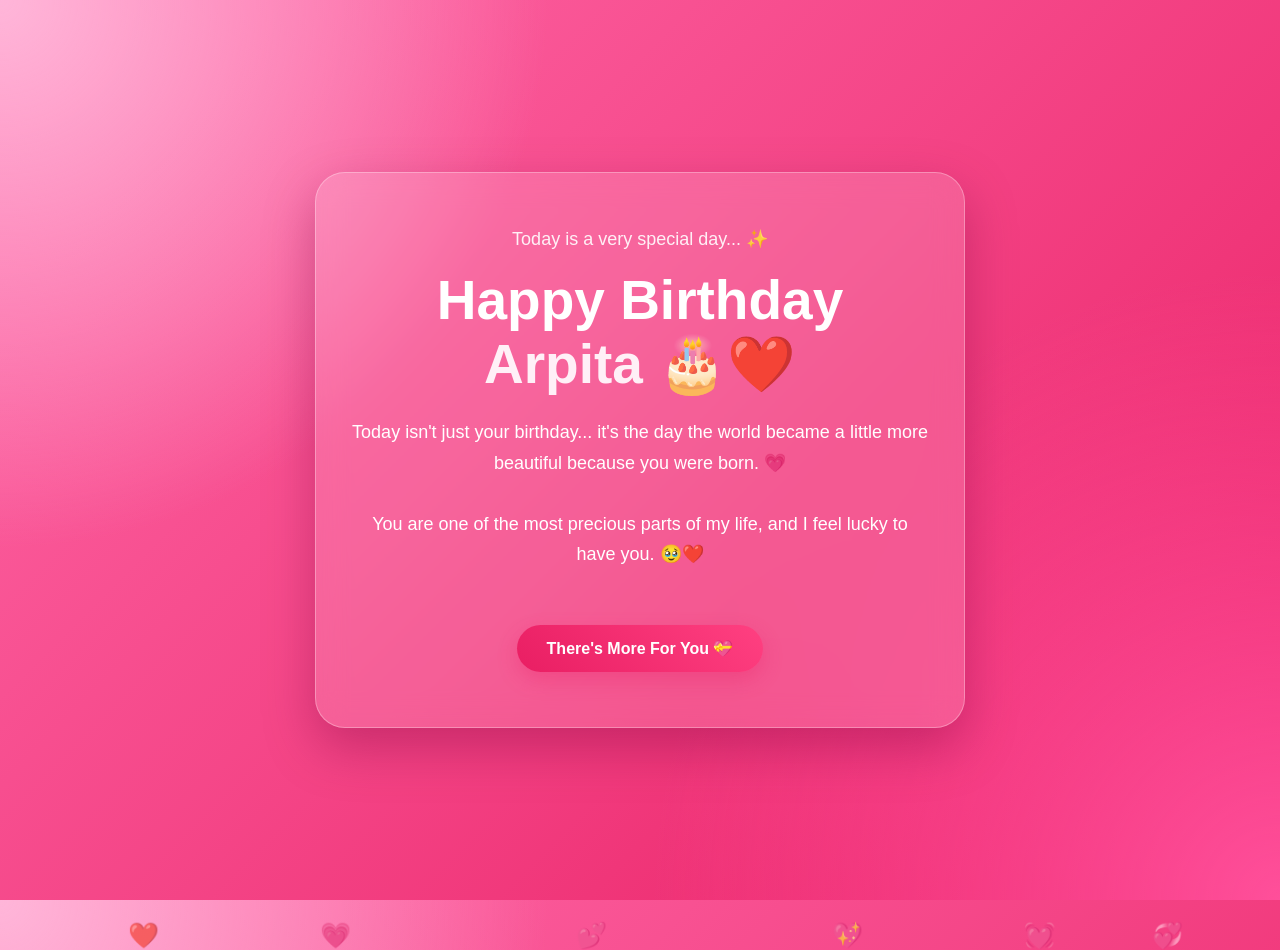
<file: birthday.html>
<!DOCTYPE html>
<html lang="en">

<head>
    <meta charset="UTF-8">
    <meta name="viewport" content="width=device-width, initial-scale=1.0">

    <title>Happy Birthday My Love ❤️</title>

    <link rel="stylesheet" href="style.css">
</head>

<body>

    <!-- Floating Hearts -->
    <div class="hearts">
        <span>❤️</span>
        <span>💗</span>
        <span>💕</span>
        <span>💖</span>
        <span>💓</span>
        <span>💞</span>
    </div>


    <main class="welcome">

        <p class="small-text">
            Today is a very special day... ✨
        </p>


        <h1>
            Happy Birthday <span>Arpita</span> 🎂❤️
        </h1>


        <p class="message">
            Today isn't just your birthday...
            it's the day the world became a little more beautiful
            because you were born. 💗
        </p>


        <p class="message">
            You are one of the most precious parts of my life,
            and I feel lucky to have you. 🥹❤️
        </p>


        <a href="memories.html" class="next-button">
    There's More For You 💝
</a>

    </main>


    <script src="script.js"></script>

</body>

</html>
</file>
<file: style.css>
* {
    margin: 0;
    padding: 0;
    box-sizing: border-box;
}

body {
    min-height: 100vh;
    font-family: Arial, sans-serif;

    background:
        radial-gradient(circle at top left, #ffb6d9, transparent 35%),
        radial-gradient(circle at bottom right, #ff4f9a, transparent 40%),
        linear-gradient(135deg, #ff69a8, #e91e63);

    color: white;

    display: flex;
    justify-content: center;
    align-items: center;

    overflow-x: hidden;
    overflow-y: auto;
}

.welcome {
    width: 90%;
    max-width: 650px;

    padding: 55px 35px;

    text-align: center;

    background: rgba(255, 255, 255, 0.15);
    border: 1px solid rgba(255, 255, 255, 0.3);

    border-radius: 30px;

    backdrop-filter: blur(15px);

    box-shadow:
        0 20px 50px rgba(120, 0, 60, 0.35);

    position: relative;
    z-index: 2;

    animation: appear 1.5s ease;
}

.small-text {
    font-size: 18px;
    margin-bottom: 18px;
    opacity: 0.9;
}

h1 {
    font-size: 55px;
    margin-bottom: 20px;
}

h1 span {
    color: #fff0f7;
}

.message {
    font-size: 18px;
    line-height: 1.7;
    margin-bottom: 30px;
}

button {
    border: none;

    padding: 15px 30px;

    border-radius: 50px;

    background: white;
    color: #e91e63;

    font-size: 17px;
    font-weight: bold;

    cursor: pointer;

    box-shadow: 0 8px 25px rgba(100, 0, 50, 0.3);

    transition: 0.3s;
}

button:hover {
    transform: scale(1.08);

    box-shadow:
        0 10px 35px rgba(255, 255, 255, 0.5);
}

/* Floating Hearts */

.hearts span {
    position: absolute;

    bottom: -50px;

    font-size: 25px;

    animation: float 8s linear infinite;

    opacity: 0.7;
}

.hearts span:nth-child(1) {
    left: 10%;
    animation-delay: 0s;
}

.hearts span:nth-child(2) {
    left: 25%;
    animation-delay: 2s;
}

.hearts span:nth-child(3) {
    left: 45%;
    animation-delay: 4s;
}

.hearts span:nth-child(4) {
    left: 65%;
    animation-delay: 1s;
}

.hearts span:nth-child(5) {
    left: 80%;
    animation-delay: 3s;
}

.hearts span:nth-child(6) {
    left: 90%;
    animation-delay: 5s;
}

@keyframes float {

    0% {
        transform: translateY(0) scale(1);
        opacity: 0;
    }

    20% {
        opacity: 0.8;
    }

    100% {
        transform: translateY(-110vh) scale(1.5) rotate(20deg);
        opacity: 0;
    }
}

@keyframes appear {

    from {
        opacity: 0;
        transform: translateY(30px) scale(0.95);
    }

    to {
        opacity: 1;
        transform: translateY(0) scale(1);
    }
}

/* Mobile */

@media (max-width: 600px) {

    h1 {
        font-size: 38px;
    }

    .message {
        font-size: 16px;
    }

    .welcome {
        padding: 40px 20px;
    }
}
/* =========================
   MEMORIES PAGE
========================= */

.memories-page {
    width: 92%;
    max-width: 1100px;

    padding: 45px 25px;

    text-align: center;

    position: relative;
    z-index: 2;

    animation: appear 1.2s ease;
}

.memories-page h1 {
    font-size: 52px;
    margin-bottom: 15px;
}

.memory-intro {
    font-size: 18px;
    margin-bottom: 35px;
    opacity: 0.9;
}

.memory-container {
    display: grid;

    grid-template-columns: repeat(3, 1fr);

    gap: 25px;

    margin-bottom: 35px;
}

.memory-card {
    padding: 20px;

    background: rgba(255, 255, 255, 0.16);

    border: 1px solid rgba(255, 255, 255, 0.3);

    border-radius: 25px;

    backdrop-filter: blur(15px);

    box-shadow:
        0 15px 35px rgba(100, 0, 50, 0.25);

    transition: 0.4s;
}

.memory-card:hover {
    transform: translateY(-10px) scale(1.02);

    box-shadow:
        0 20px 45px rgba(255, 255, 255, 0.25);
}

.photo-placeholder {
    height: 220px;

    border-radius: 20px;

    display: flex;
    align-items: center;
    justify-content: center;

    font-size: 65px;

    margin-bottom: 20px;

    background:
        linear-gradient(
            135deg,
            rgba(255,255,255,0.35),
            rgba(255,105,180,0.25)
        );
}

.memory-card h2 {
    font-size: 22px;

    margin-bottom: 12px;
}

.memory-card p {
    font-size: 15px;

    line-height: 1.6;

    opacity: 0.9;
}


/* Mobile */

@media (max-width: 800px) {

    .memory-container {
        grid-template-columns: 1fr;
    }

    .memories-page h1 {
        font-size: 40px;
    }

}
/* =========================
   LOVE LETTER PAGE
========================= */

.letter-page {
    width: 92%;
    max-width: 800px;

    position: relative;
    z-index: 2;

    text-align: center;

    animation: appear 1.2s ease;
}

.letter-card {
    padding: 45px 35px;

    background: rgba(255, 255, 255, 0.16);

    border: 1px solid rgba(255, 255, 255, 0.35);

    border-radius: 30px;

    backdrop-filter: blur(18px);

    box-shadow:
        0 20px 55px rgba(100, 0, 50, 0.35);
}

.big-heart {
    font-size: 75px;

    margin-bottom: 15px;

    animation: heartbeat 1.3s infinite;
}

.letter-card h1 {
    font-size: 45px;

    margin-bottom: 30px;
}

.letter-card h1 span {
    color: #fff0f7;
}

.letter-text {
    min-height: 230px;

    text-align: left;

    font-size: 18px;

    line-height: 1.9;

    color: white;

    white-space: pre-line;

    margin-bottom: 30px;
}

@keyframes heartbeat {

    0% {
        transform: scale(1);
    }

    25% {
        transform: scale(1.15);
    }

    40% {
        transform: scale(1);
    }

    60% {
        transform: scale(1.15);
    }

    100% {
        transform: scale(1);
    }

}

@media (max-width: 600px) {

    .letter-card {
        padding: 35px 20px;
    }

    .letter-card h1 {
        font-size: 35px;
    }

    .letter-text {
        font-size: 16px;
    }

}
/* =========================
   FINAL SURPRISE PAGE
========================= */

.final-page {

    width: 92%;

    max-width: 800px;

    text-align: center;

    position: relative;

    z-index: 5;

    padding: 50px 20px;

    animation: appear 1.5s ease;

}


.final-card {

    padding: 50px 35px;

    background: rgba(255, 255, 255, 0.18);

    border: 1px solid rgba(255, 255, 255, 0.35);

    border-radius: 35px;

    backdrop-filter: blur(20px);

    box-shadow:

        0 25px 70px rgba(100, 0, 50, 0.4);

}


.final-heart {

    font-size: 90px;

    animation: heartbeat 1.2s infinite;

    margin-bottom: 10px;

}


.final-small {

    font-size: 17px;

    opacity: 0.9;

    margin-bottom: 15px;

}


.final-card h1 {

    font-size: 55px;

    margin-bottom: 5px;

}


.final-card h2 {

    font-size: 35px;

    color: #ffe5f1;

    margin-bottom: 20px;

}


.cake {

    font-size: 85px;

    margin: 15px 0;

    animation: cakeBounce 2s infinite;

}


.final-message {

    font-size: 19px;

    line-height: 1.8;

    margin: 20px 0;

}


.forever {

    font-size: 17px;

    line-height: 1.8;

    margin-bottom: 25px;

}


.love-line {

    font-size: 25px;

    font-weight: bold;

    margin: 25px 0;

    color: #fff0f7;

}


@keyframes cakeBounce {

    0%, 100% {

        transform: translateY(0);

    }

    50% {

        transform: translateY(-12px);

    }

}


/* Sparkles */

.sparkles span {

    position: absolute;

    font-size: 25px;

    animation: sparkle 3s infinite;

}


.sparkles span:nth-child(1) {

    top: 15%;

    left: 15%;

}


.sparkles span:nth-child(2) {

    top: 25%;

    right: 15%;

    animation-delay: 1s;

}


.sparkles span:nth-child(3) {

    bottom: 20%;

    left: 20%;

    animation-delay: 1.5s;

}


.sparkles span:nth-child(4) {

    bottom: 15%;

    right: 20%;

    animation-delay: 2s;

}


.sparkles span:nth-child(5) {

    top: 10%;

    left: 50%;

    animation-delay: 0.5s;

}


@keyframes sparkle {

    0%, 100% {

        opacity: 0.2;

        transform: scale(0.7);

    }

    50% {

        opacity: 1;

        transform: scale(1.4);

    }

}


/* Final Page Mobile */

@media (max-width: 600px) {

    .final-card {

        padding: 40px 20px;

    }


    .final-card h1 {

        font-size: 40px;

    }


    .final-card h2 {

        font-size: 28px;

    }


    .final-heart {

        font-size: 70px;

    }


    .cake {

        font-size: 65px;

    }


    .final-message {

        font-size: 16px;

    }


    .love-line {

        font-size: 21px;

    }

}
/* =========================
   MEMORY PHOTOS
========================= */

.photo-placeholder {
    overflow: hidden;
}

.photo-placeholder img {
    width: 100%;
    height: 100%;

    object-fit: cover;

    display: block;

    transition: transform 0.5s ease;
}

.memory-card:hover .photo-placeholder img {
    transform: scale(1.08);
}
/* =========================
   MUSIC BUTTON
========================= */

.music-btn {
    position: fixed;
    top: 20px;
    right: 20px;
    z-index: 1000;

    padding: 12px 20px;
    border: none;
    border-radius: 30px;

    background: rgba(255, 255, 255, 0.25);
    color: white;

    font-size: 15px;
    font-weight: bold;

    backdrop-filter: blur(10px);
    cursor: pointer;

    box-shadow: 0 5px 20px rgba(0, 0, 0, 0.15);

    transition: 0.3s;
}

.music-btn:hover {
    transform: scale(1.08);
    background: rgba(255, 255, 255, 0.4);
}
.next-button {
    display: inline-block;
    text-decoration: none;
    margin-top: 25px;
    padding: 14px 30px;
    border-radius: 30px;
    background: linear-gradient(45deg, #E91E63, #FF4081);
    color: white;
    font-size: 16px;
    font-weight: bold;
    cursor: pointer;
    box-shadow: 0 8px 20px rgba(233, 30, 99, 0.3);
    transition: 0.3s;
}

.next-button:hover {
    transform: scale(1.05);
}
</file>
